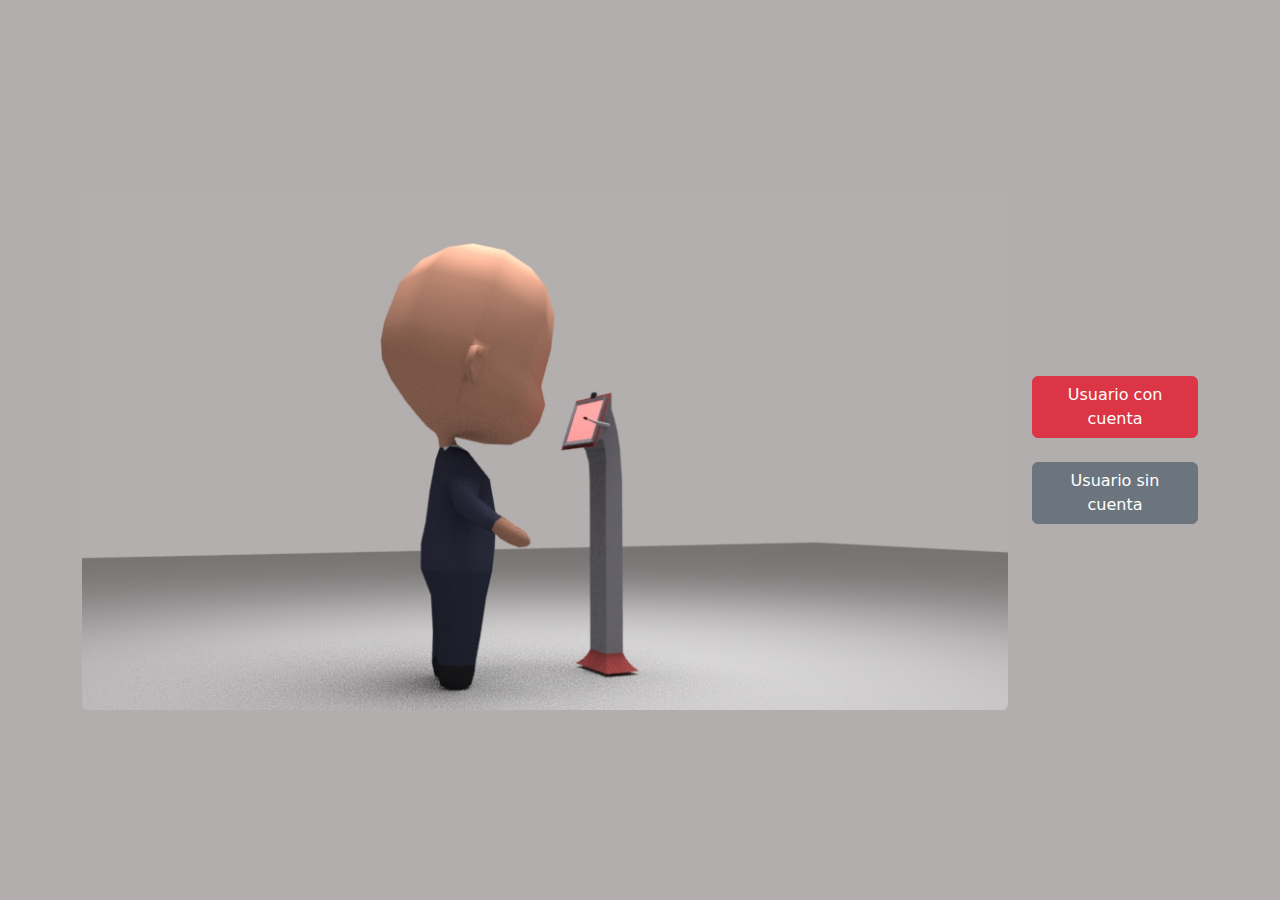
<file: index.html>
<!DOCTYPE html>
<html>
  <head>
    <meta charset="UTF-8" />
    <title>BanVille</title>
    <script src="https://code.jquery.com/jquery-3.6.0.min.js"></script>
    <script src="script.js"></script>
    <link
      rel="stylesheet"
      href="https://cdn.jsdelivr.net/npm/bootstrap@5.3.0-alpha3/dist/css/bootstrap.min.css"
    />
  </head>
  <body style="background-color: #b2aeae;">
    <div class="container d-flex align-items-center justify-content-center vh-100">
      <div class="row">
        <div class="col-12 col-md-10">
          <img class="img-fluid rounded" src="rendermodule2.jpg" alt="Imagen" id="myImage" />
        </div>
  
        <div class="col-12 col-md-2 d-flex justify-content-center flex-column">
          <button id="btnConCuenta" class="btn btn-danger">Usuario con cuenta</button>
          <br />
          <button id="btnSinCuenta" class="btn btn-secondary">Usuario sin cuenta</button>
        </div>
      </div>
    </div>
  </body>
  
</html>
</file>
